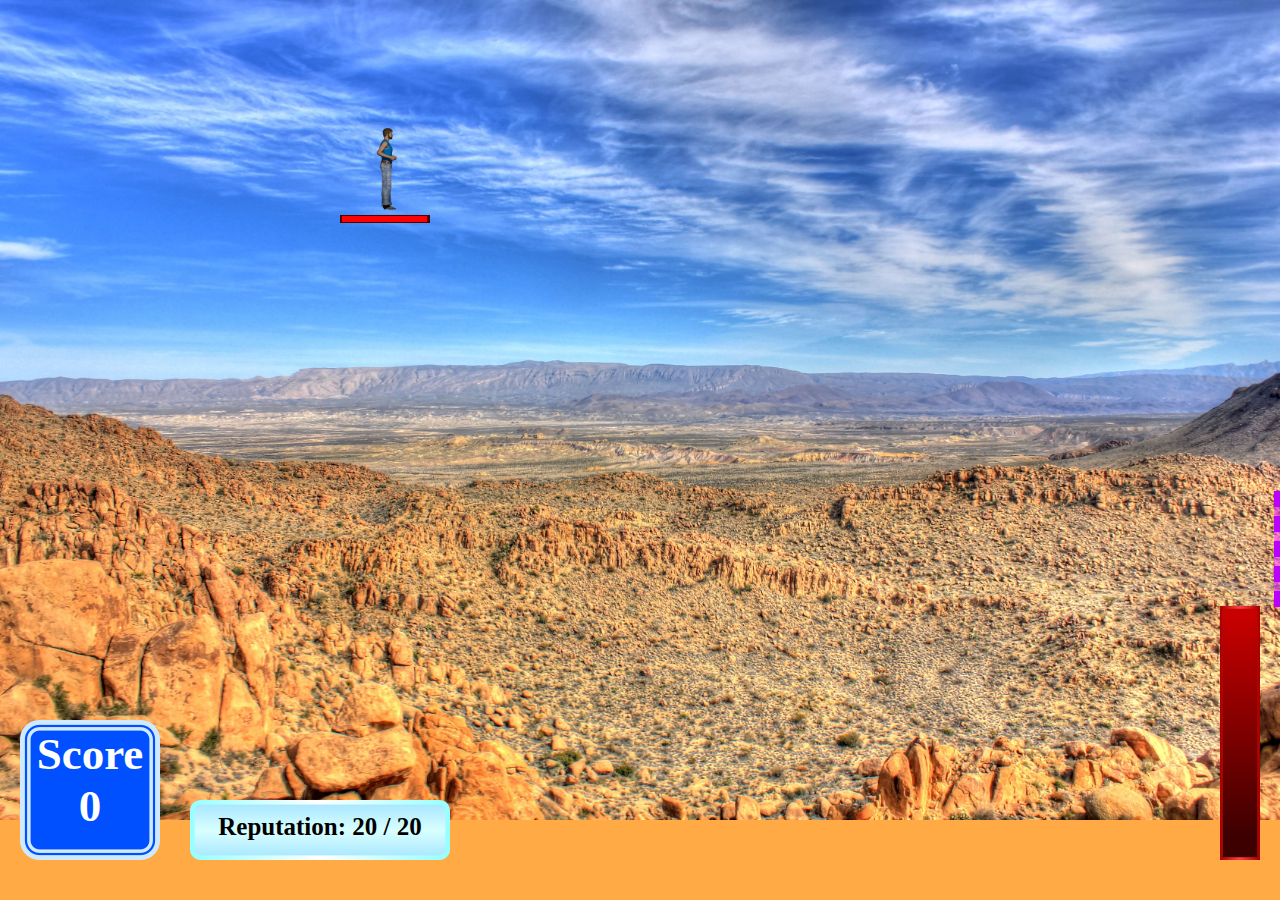
<file: Chuck Norris - Rep Protection/index.html>
<!DOCTYPE html>
<html>
<head>
    <meta charset="utf-8" />
    <meta http-equiv="X-UA-Compatible" content="IE=edge">
    <title>Chuck Norris: Rep Protection</title>
    <meta name="viewport" content="width=device-width, initial-scale=1">
    <link rel="stylesheet" type="text/css" media="screen" href="main.css" />
    <script src="main.js"></script>
</head>
<body>
    <div id = "holder">

        <div id = "chuck" style="
        left: 335px;
        top: 113px;">
            <div id = kickfront></div>
            <div id = "kickback"></div>
        </div>
    </div>
    <div id = "score">
        <span id = "scorespan"><strong>Score<br>0</strong></span>
    </div>
    <div id = "rep">
        <span id = "repspan"><strong>Reputation: 20 / 20</strong></span>
    </div>
    <div id = "dom_back">
        <div id = "dom_front"></div>
    </div>
</body>
</html>
</file>
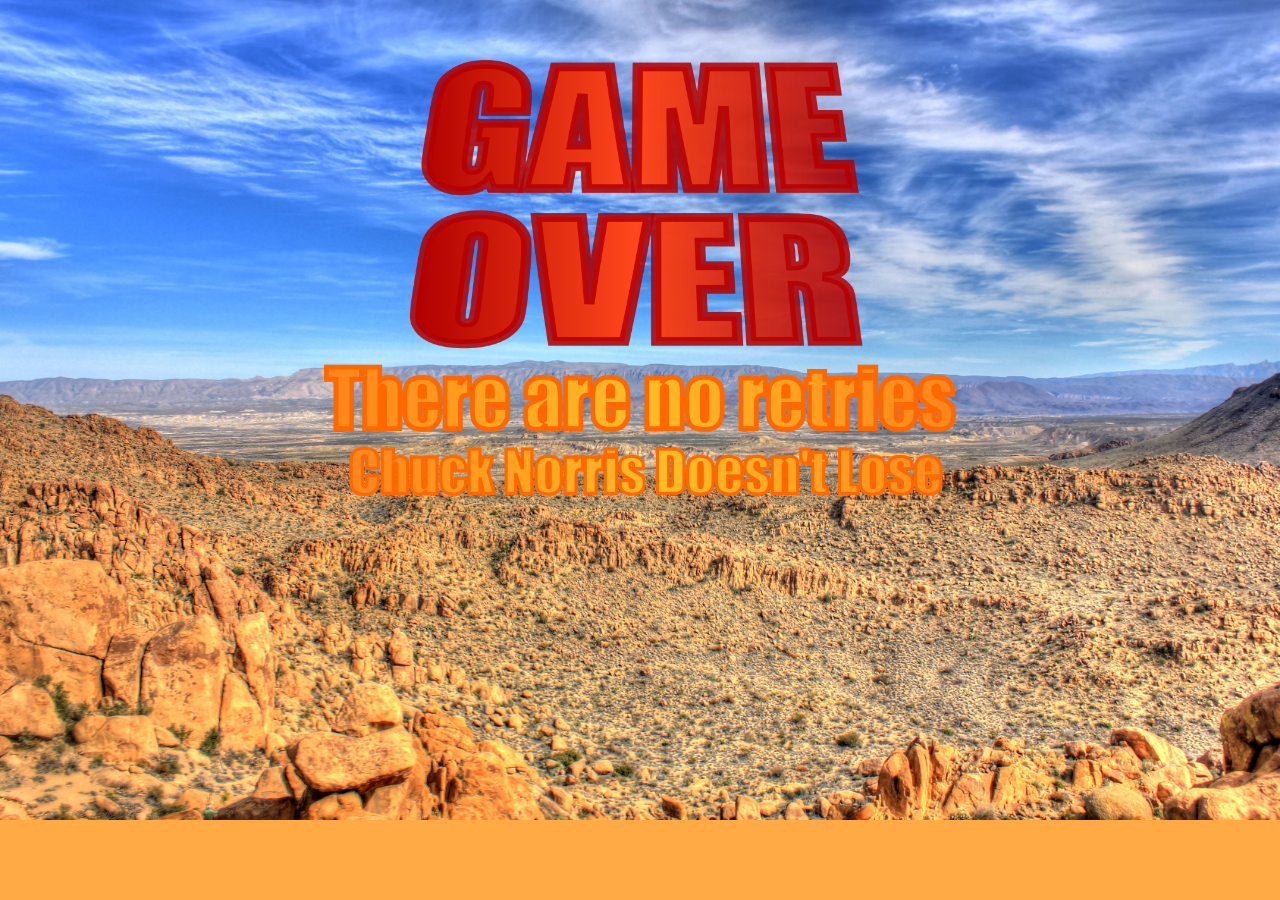
<file: Chuck Norris - Rep Protection/gameover.html>
<!DOCTYPE html>
<html>
<head>
    <meta charset="utf-8" />
    <meta http-equiv="X-UA-Compatible" content="IE=edge">
    <title>Game Over!</title>
    <meta name="viewport" content="width=device-width, initial-scale=1">
    <link rel="stylesheet" type="text/css" media="screen" href="gameover.css" />
    <script src="gameover.js"></script>
</head>
<body>
    <div id = gameover><img src="GameOver.png" alt="Game Over" class="center"></div>
    <script>
        
    </script>
</body>
</html>
</file>
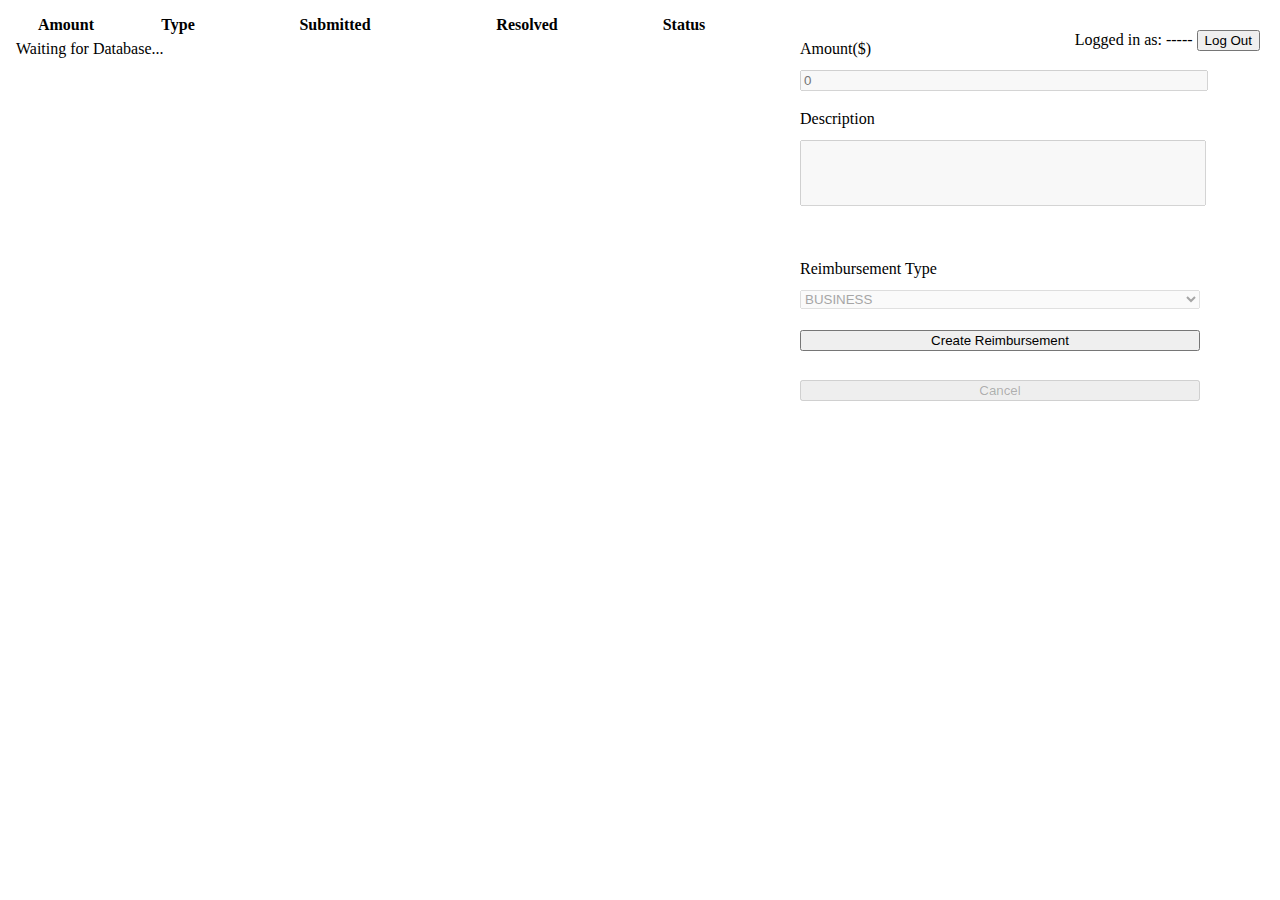
<file: ERS/ERS-Client/employee.html>
<!DOCTYPE html>
<html>
<head>
    <meta charset="utf-8" />
    <meta http-equiv="X-UA-Compatible" content="IE=edge">
    <title>Employee Reimbursement Manager</title>
    <meta name="viewport" content="width=device-width, initial-scale=1">
    <link rel="stylesheet" href="https://stackpath.bootstrapcdn.com/bootstrap/4.1.3/css/bootstrap.min.css" integrity="sha384-MCw98/SFnGE8fJT3GXwEOngsV7Zt27NXFoaoApmYm81iuXoPkFOJwJ8ERdknLPMO" crossorigin="anonymous">
    <link rel="stylesheet" type="text/css" media="screen" href="table.css" />
    <link rel="stylesheet" type="text/css" media="screen" href="employee.css" />
    <script src="employee.js"></script>
    <!-- Bootstrap -->
    <script src="https://code.jquery.com/jquery-3.3.1.slim.min.js" integrity="sha384-q8i/X+965DzO0rT7abK41JStQIAqVgRVzpbzo5smXKp4YfRvH+8abtTE1Pi6jizo"
      crossorigin="anonymous"></script>
    <script src="https://cdnjs.cloudflare.com/ajax/libs/popper.js/1.14.3/umd/popper.min.js" integrity="sha384-ZMP7rVo3mIykV+2+9J3UJ46jBk0WLaUAdn689aCwoqbBJiSnjAK/l8WvCWPIPm49"
      crossorigin="anonymous"></script>
    <script src="https://stackpath.bootstrapcdn.com/bootstrap/4.1.3/js/bootstrap.min.js" integrity="sha384-ChfqqxuZUCnJSK3+MXmPNIyE6ZbWh2IMqE241rYiqJxyMiZ6OW/JmZQ5stwEULTy"
      crossorigin="anonymous"></script>
      
</head>
<body>
    <form id="form-logout" onsubmit="logout(event)">
        <label id="user_label">Logged in as: -----</label>
        <button id="button_l" type="button" onclick="logout()">Log Out</button>
    </form>
    <table id="content_table">
        <tr><td>
        <table id="e-table" class="table table-fixed">
            <thead>
                <tr>
                    <th class="c1">Amount</th> <th class="c2">Type</th> <th class="c3">Submitted</th> <th class="c4">Resolved</th> <th class="c5">Status</th>
                </tr>
            </thead>
            <tbody>
                <tr><td>Waiting for Database...</td></tr>
            </tbody>
        </table>
            
        </td>

        <td id="reimb-info" class="outercell">
            <!-- The buttons and fields on this form must be enabled/disabled based on whether create/cancel reimbursement is pressed -->
            <form id="form-signin" onsubmit="blank(event)">
                <label id="a_label">Amount($)</label>
                <input type="number" id="inputAmount" class="form-control" placeholder="0" required>
                <label id="d_label">Description</label>
                <textarea id="inputDescription" rows="4" cols="50"></textarea>
                <label id="t_label">Reimbursement Type</label>
                <select id="inputType">
                    <option selected="selected" value="BUSINESS">BUSINESS</option>
                    <option value="TRAVEL">TRAVEL</option>
                    <option value="PARKING">PARKING</option>
                    <option value="OTHER">OTHER</option>
                </select>
                
                <button id="button1" class="btn btn-lg btn-primary btn-block" type="button" onclick="create()">Create Reimbursement</button>
                <button id="button_cancel" class="btn btn-lg btn-primary btn-block" type="button" onclick="cancel()">Cancel</button>
            </form>
        </td></tr>
    </table>
</body>
</html>
</file>
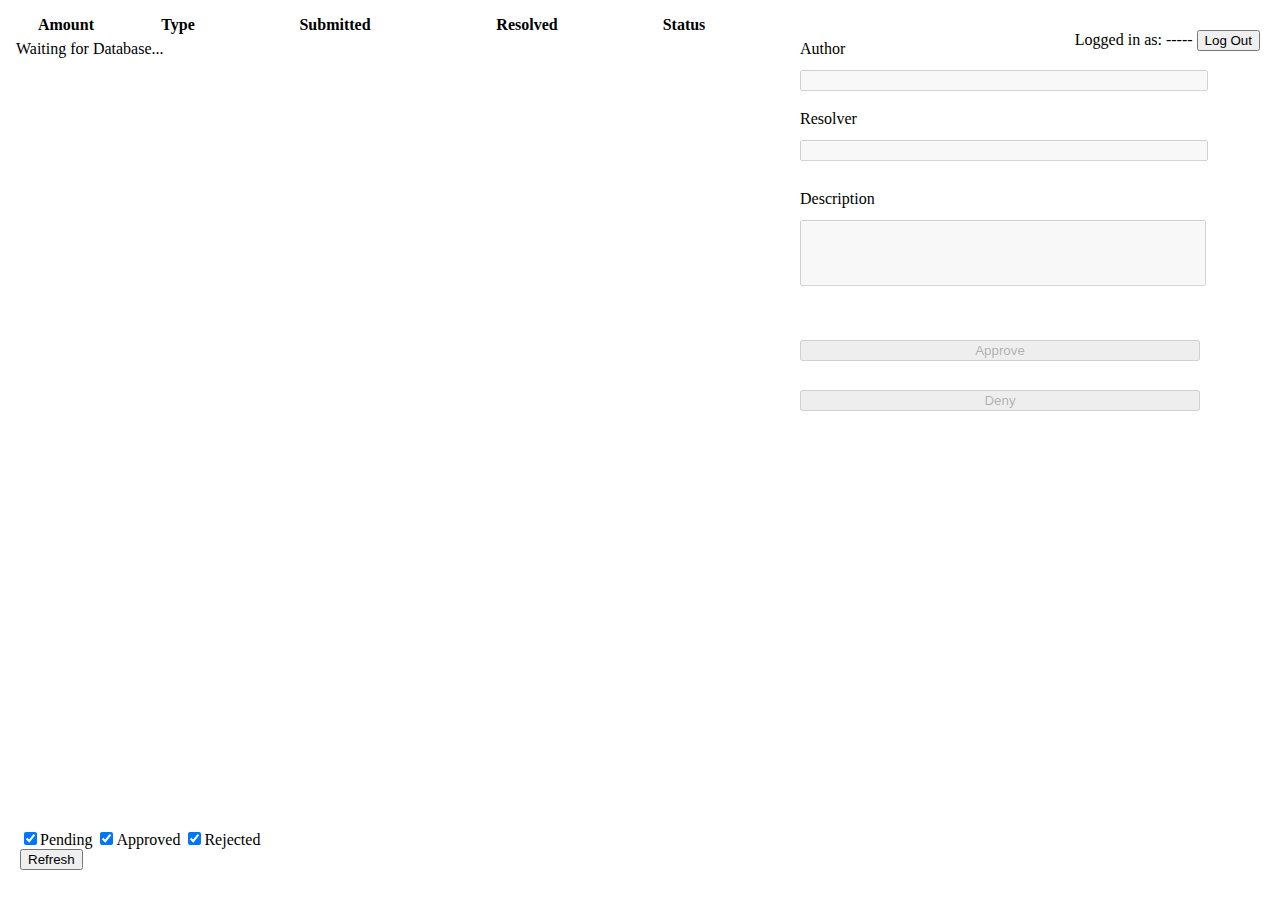
<file: ERS/ERS-Client/finance.html>
<!DOCTYPE html>
<html>
<head>
    <meta charset="utf-8" />
    <meta http-equiv="X-UA-Compatible" content="IE=edge">
    <title>Financial Reimbursement Manager</title>
    <meta name="viewport" content="width=device-width, initial-scale=1">
    <link rel="stylesheet" href="https://stackpath.bootstrapcdn.com/bootstrap/4.1.3/css/bootstrap.min.css" integrity="sha384-MCw98/SFnGE8fJT3GXwEOngsV7Zt27NXFoaoApmYm81iuXoPkFOJwJ8ERdknLPMO" crossorigin="anonymous">
    <link rel="stylesheet" type="text/css" media="screen" href="table.css" />
    <link rel="stylesheet" type="text/css" media="screen" href="finance.css" />
    <script src="finance.js"></script>
    <!-- Bootstrap -->
    <script src="https://code.jquery.com/jquery-3.3.1.slim.min.js" integrity="sha384-q8i/X+965DzO0rT7abK41JStQIAqVgRVzpbzo5smXKp4YfRvH+8abtTE1Pi6jizo"
      crossorigin="anonymous"></script>
    <script src="https://cdnjs.cloudflare.com/ajax/libs/popper.js/1.14.3/umd/popper.min.js" integrity="sha384-ZMP7rVo3mIykV+2+9J3UJ46jBk0WLaUAdn689aCwoqbBJiSnjAK/l8WvCWPIPm49"
      crossorigin="anonymous"></script>
    <script src="https://stackpath.bootstrapcdn.com/bootstrap/4.1.3/js/bootstrap.min.js" integrity="sha384-ChfqqxuZUCnJSK3+MXmPNIyE6ZbWh2IMqE241rYiqJxyMiZ6OW/JmZQ5stwEULTy"
      crossorigin="anonymous"></script>
</head>
<body>
    <form id="form-logout" onsubmit="logout(event)">
        <label id="user_label">Logged in as: -----</label>
        <button id="button_l" type="button" onclick="logout()">Log Out</button>
    </form>
    <table id="content_table">
        <tr><td>
        <table id="e-table" class="table table-fixed">
            <thead>
                <tr>
                    <th class="c1">Amount</th> <th class="c2">Type</th> <th class="c3">Submitted</th> <th class="c4">Resolved</th> <th class="c5">Status</th>
                </tr>
            </thead>
            <tbody>
                <tr><td>Waiting for Database...</td></tr>
            </tbody>
        </table>
        <form id="form-filter" onsubmit="filter(event)">
            <input type="checkbox" id="check_fp" value="Pending" checked>Pending
            <input type="checkbox" id="check_fa" value="Approved" checked>Approved
            <input type="checkbox" id="check_fr" value="Rejected" checked>Rejected<br>
            <button id="button_r" type="button" onclick="filter()">Refresh</button>
        </form>
        </td>

        <td id="reimb-info" class="outercell">
            <!-- The buttons and fields on this form must be enabled/disabled based on whether create/cancel reimbursement is pressed -->
            <form id="form-signin" onsubmit="blank(event)">
                <label id="a_label">Author</label>
                <input type="text" id="inputAuthor" class="form-control" required>
                <label id="r_label">Resolver</label>
                <input type="text" id="inputResolver" class="form-control" required>
                <label id="d_label">Description</label>
                <textarea id="inputDescription" rows="4" cols="50"></textarea>
                
                <button id="button_a" class="btn btn-lg btn-primary btn-block" type="button" onclick="approve()">Approve</button>
                <button id="button_d" class="btn btn-lg btn-primary btn-block" type="button" onclick="deny()">Deny</button>
            </form>
        </td></tr>
    </table>
</body>
</html>
</file>
<file: Chuck Norris - Rep Protection/main.css>
body {
    background-size:cover;
    background-image: url('./texas-big-bend-national-park-skies-over-desert-rocks.jpg');
    background-color:#ffaa44;
    background-repeat: no-repeat;
    
    overflow: hidden;
}

#holder {
    position: absolute;
    background-color:rgba(255, 0, 0, 0.0);
    bottom: 0px;
    right: 0px;  
    left: 0px;
    top: 0px;
}

.message {
    text-align: center;

    width: 245px;
    /*height:110px;*/
    /*line-height: 110px;*/
    /*opacity: 1.0;*/

    position: absolute;
}

#label1 {
    display: inline-block;
    vertical-align: middle;
    line-height: normal;
}

.basic {
    border-style: dashed;
    border-width: 4px;
    background-color:rgba(76, 76, 255, 0.6);
    border-color: #0000ff;
}

.intermediate {
    border-style: dashed;
    border-width: 6px;
    background-color:rgba(76, 255, 76, 0.6);
    border-color: #00ff00;
}

.advanced {
    border-style: dashed;
    border-width: 8px;
    background-color:rgba(255, 76, 255, 0.6);
    border-color: #bb00ff;
}

.hit {
    border-style: dashed;
    border-width: 4px;
    background-color:rgba(122, 122, 122, 0.4);
    border-color: #444444;
}
.kicked {
    border-style: dashed;
    border-width: 6px;
    background-color:rgba(255, 00, 00, 0.4);
    border-color: #990000;
}

#chuck {
    text-align: center;

    width: 100px;
    height:100px;
    background-size:cover;
    background-image: url('./Base.png');

    z-index: 10;
    position: absolute;
}

#rep {
    position: absolute;
    text-align: center;
    font-size: 25px;
    bottom: 40px;
    left: 190px;  
    background-image: url('./RepBar.png');
    height: 60px;
    line-height: 50px;
    width: 260px;
    z-index: 20;
}
#repspan {
    display: inline-block;
    vertical-align: middle;
    line-height: normal;
}

#score {
    position: absolute;
    text-align: center;
    font-size: 45px;
    color: #ffffff;
    bottom: 40px;
    left: 20px;
    background-image: url('./ScoreHolder.png');
    height: 140px;
    line-height: 110px;
    width: 140px;
    z-index: 20;
}
#scorespan {
    display: inline-block;
    vertical-align: middle;
    line-height: normal;
}

#dom_back {
    position: absolute;
    bottom: 40px;
    right: 20px;
    background-image: url('./DomBack.png');  
    height: 254px;
    width: 40px;
    z-index: 20;
}
#dom_front {
    position: absolute;
    bottom: 2px;
    right: 2px;  
    background-image: url('./DomBar.png');
    height: 0px;
    width: 36px;
    z-index: 22;
}

#kickback {
    position: absolute;
    bottom: -4px;
    left: 5px;
    right: 5px;
    background-color: #510000;  
    height: 8px;
    z-index: 12;
}
#kickfront {
    position: absolute;
    bottom: -3px;
    left: 7px;
    width: 85px;
    background-color: #ff0000;
    height: 6px;
    z-index: 14;
}
</file>
<file: Chuck Norris - Rep Protection/gameover.css>
body {
    background-size:cover;
    background-image: url('./texas-big-bend-national-park-skies-over-desert-rocks.jpg');
    background-color:#ffaa44;
    background-repeat: no-repeat;
    
    overflow: hidden;
}

.center {
    display: block;
    margin-top: 60px;
    margin-left: auto;
    margin-right: auto;
    width: 50%;
}
</file>
<file: ERS/ERS-Client/table.css>
#e-table {
    width: 800px;
}
.c1 {
    width:100px;
}
.c2 {
    width:120px;
}
.c3 {
    width:190px;
}
.c4 {
    width:190px;
}
.c5 {
    width:120px;
}

#form-signin {
    min-width: 250px;
}

.outercell {
    border: 0px solid black;
}

.table-fixed thead {
    width: 97%;
}
.table-fixed tbody {
    height: 430px;
    overflow-y: auto;
    width: 100%;
}
.table-fixed thead, .table-fixed tbody, .table-fixed td, .table-fixed th {
    display: block;
}
.table-fixed tbody td, .table-fixed thead > tr> th {
    float: left;
    border-bottom-width: 0;
}

textarea {
    resize: none;
 }

#form-logout {
    position: absolute;
    top: 30px;
    right: 20px;
}
</file>
<file: ERS/ERS-Client/employee.css>
#a_label {
    position: absolute;
    top: 40px;
    left: 800px;
}
#inputAmount {
   position: absolute;
   top: 70px;
   left: 800px;
   width: 400px;
}
#d_label {
   position: absolute;
   top: 110px;
   left: 800px;
}
#inputDescription {
  position: absolute;
  top: 140px;
  left: 800px;
  width: 400px;
}
#t_label {
   position: absolute;
   top: 260px;
   left: 800px;
}
#inputType {
  position: absolute;
  top: 290px;
  left: 800px;
  width: 400px;
}
#button1 {
  position: absolute;
  top: 330px;
  left: 800px;
  width: 400px;
}
#button_cancel {
  position: absolute;
  top: 380px;
  left: 800px;
  width: 400px;
}
</file>
<file: ERS/ERS-Client/finance.css>
#form-filter {
    position: absolute;
    bottom: 30px;
    left: 20px;
}

 #a_label {
    position: absolute;
    top: 40px;
    left: 800px;
}
#inputAuthor {
   position: absolute;
   top: 70px;
   left: 800px;
   width: 400px;
}

#r_label {
   position: absolute;
   top: 110px;
   left: 800px;
}
#inputResolver {
  position: absolute;
  top: 140px;
  left: 800px;
  width: 400px;
}

#d_label {
   position: absolute;
   top: 190px;
   left: 800px;
}
#inputDescription {
  position: absolute;
  top: 220px;
  left: 800px;
  width: 400px;
}
#button_a {
  position: absolute;
  top: 340px;
  left: 800px;
  width: 400px;
}
#button_d {
  position: absolute;
  top: 390px;
  left: 800px;
  width: 400px;
}
</file>
